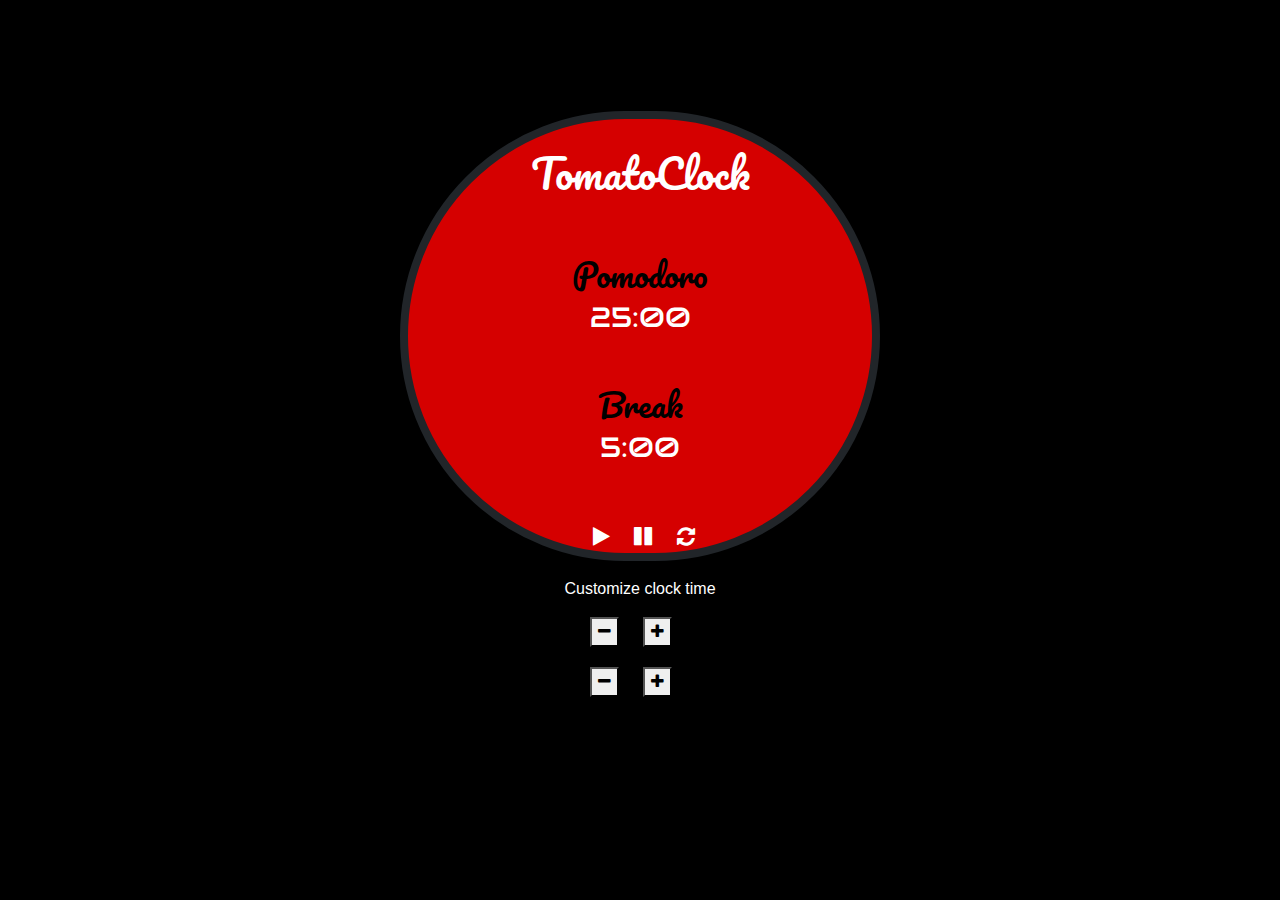
<file: pomodoro/index.html>
<!DOCTYPE html>
<html >
<head>
  <meta charset="UTF-8">
  <title>tomatoClock</title>
  
  
  <link rel='stylesheet prefetch' href='https://cdnjs.cloudflare.com/ajax/libs/twitter-bootstrap/4.0.0-alpha.6/css/bootstrap.min.css'>
<link rel='stylesheet prefetch' href='https://cdnjs.cloudflare.com/ajax/libs/font-awesome/4.7.0/css/font-awesome.css'>
<link rel='stylesheet prefetch' href='https://cdnjs.cloudflare.com/ajax/libs/font-awesome/4.7.0/css/font-awesome.min.css'>

      <link rel="stylesheet" href="css/style.css">

  
</head>

<body>
  <div class="container">
<div class="tomatoBox">
  
  <div class="title">
    <h1 class="text-center"> TomatoClock </h1>
</div>
  
  <div class="clock">
    <h2 class="text-center"> Pomodoro </h2>
     <h3 class="text-center"> <span id="timer"> 25:00 </span> </h3> 
</div>
  
  <div class="breakClock">
    <h2 class="text-center"> Break </h2>
     <h3 class="text-center"><span id="timerBreak"> 5:00 </span>  </h3> 
</div>
  
  <div class="controls">
 <i id="start" class="fa fa-play fa-lg" aria-hidden="true"></i>
    <i id="pause" class="fa fa-pause fa-lg" aria-hidden="true"></i>
    <i id="reset" class="fa fa-spin fa-refresh fa-lg" aria-hidden="true"></i>
  </div>
  
</div>
  <p> </p>
  
  <div class="settings">
    <p class="text-center"> Customize clock time </p>
  <button id="minus"><i class="fa fa-minus" aria-hidden="true"></i></button> <button id="plus"><i class="fa fa-plus" aria-hidden="true"></i></button>
  <p>  <button id="minusBreak"><i class="fa fa-minus" aria-hidden="true"></i></button> <button id="plusBreak"><i class="fa fa-plus" aria-hidden="true"></i></button></p>
    
    
  </div>
  
</div>
  <script src='https://cdnjs.cloudflare.com/ajax/libs/jquery/3.1.1/jquery.min.js'></script>

    <script src="js/index.js"></script>

</body>
</html>
</file>
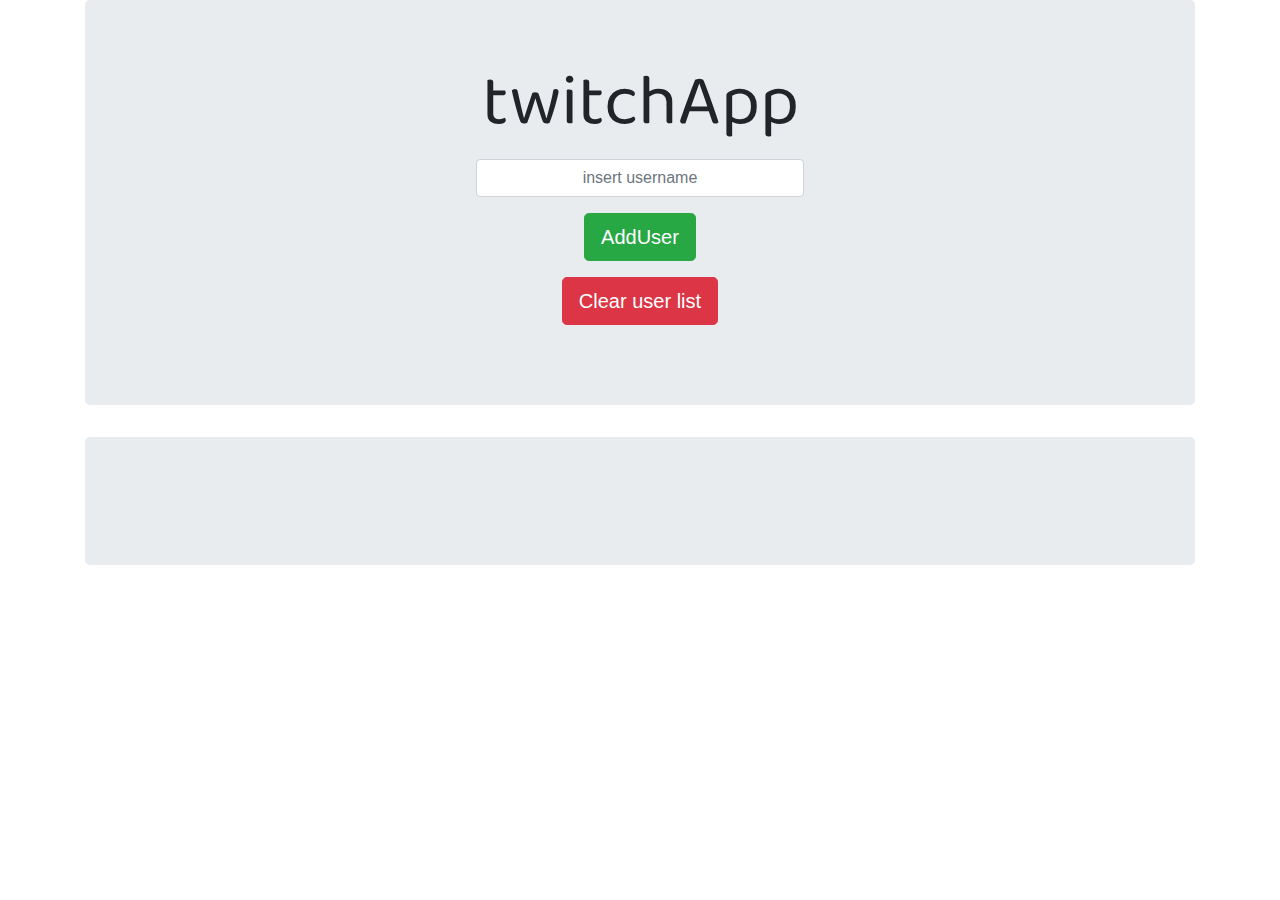
<file: twitchApp/index.html>
<!DOCTYPE html>
<html >
<head>
  <meta charset="UTF-8">
  <title>twitchApp</title>
  
  
  <link rel='stylesheet prefetch' href='https://maxcdn.bootstrapcdn.com/font-awesome/4.7.0/css/font-awesome.min.css'>
<link rel='stylesheet prefetch' href='https://cdnjs.cloudflare.com/ajax/libs/twitter-bootstrap/4.0.0-alpha.6/css/bootstrap.min.css'>

      <link rel="stylesheet" href="css/style.css">

  
</head>

<body>
  <div class='container'>
<div class="jumbotron">
        <h1 class="display-3 text-center">twitchApp</h1>
  <p></p>
  <div class='row'>
  <div class="col-md-4"></div><div class='col-md-4'><form>
    <input class="useradd form-control text-center" type="text" placeholder="insert username"></form>
  </div>
  </div>
  <p></p>
        <p class='text-center'><a id="buttonadd" class="btn btn-lg btn-success" href="#" role="button">AddUser</a></p>
  <p class='text-center'><a id="buttonclear" class="btn btn-lg btn-danger" href="#" role="button">Clear user list</a></p>
  </div>
  
  <div class="jumbotron">
<div id="users">      
  </div>
   </div>
  </div>
  <script src='https://cdnjs.cloudflare.com/ajax/libs/jquery/3.1.1/jquery.min.js'></script>
<script src='https://maxcdn.bootstrapcdn.com/bootstrap/3.3.7/js/bootstrap.min.js'></script>

    <script src="js/index.js"></script>

</body>
</html>
</file>
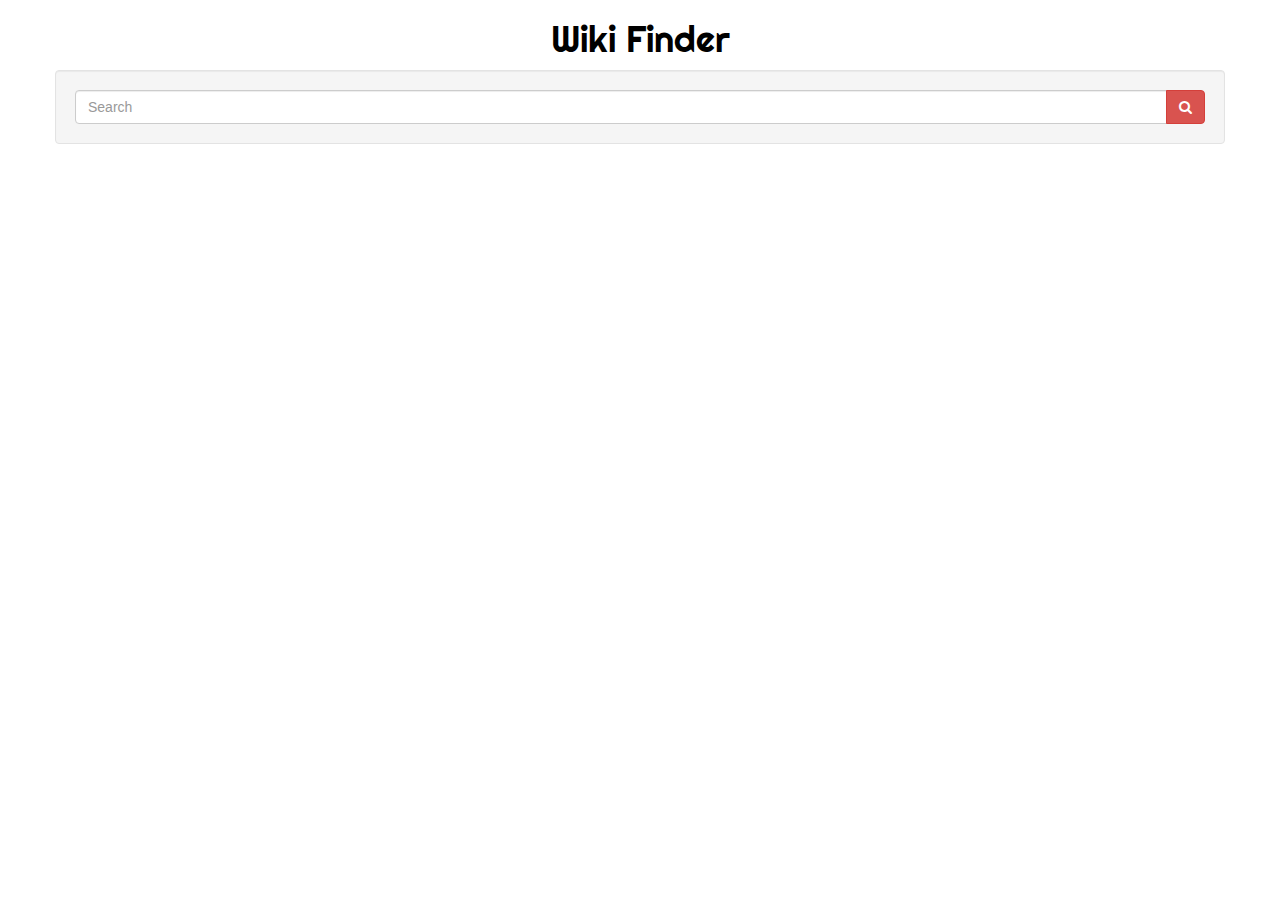
<file: wikiFinder/index.html>
<!DOCTYPE html>
<html >
<head>
  <meta charset="UTF-8">
  <title>wiki finder</title>
  
  
  <link rel='stylesheet prefetch' href='https://maxcdn.bootstrapcdn.com/bootstrap/3.3.7/css/bootstrap.min.css'>
<link rel='stylesheet prefetch' href='https://maxcdn.bootstrapcdn.com/font-awesome/4.7.0/css/font-awesome.min.css'>

      <link rel="stylesheet" href="css/style.css">

  
</head>

<body>
  <div class="container">
  <h1 class="text-center" id="logo"> Wiki Finder </h1>
  <div class="row well">
    <div id="custom-search-input">
           <div class="input-group text-center col-md-12">
        <input type="text" class="search-query form-control" placeholder="Search" />
        <span class="input-group-btn">
          <button class="btn btn-danger" type="button">
            <i class="fa fa-search"></i
              </button>
        </span>
      </div>
    </div>
  </div>
      <div id="result-box">
      </div>
    </div>
  <script src='https://cdnjs.cloudflare.com/ajax/libs/jquery/3.1.1/jquery.min.js'></script>
<script src='https://maxcdn.bootstrapcdn.com/bootstrap/3.3.7/js/bootstrap.min.js'></script>

    <script src="js/index.js"></script>

</body>
</html>
</file>
<file: pomodoro/css/style.css>
@import url('https://fonts.googleapis.com/css?family=Audiowide|Lobster|Orbitron|Pacifico');

body {
  background-color: black;
}

.tomatoBox {
  height: 450px;
  width: 480px;
  margin-top: 10%;
  margin-left: auto;
  margin-right: auto;
  background-color: #D50000;
  border-radius: 300px;
  border-style: solid;
  border-width: 8px;
 
}

.title {
  padding-top: 30px;
}

h1 {

  color: white;
}

.clock {
  padding-top: 50px;
  color: white;
}

.controls {
  color: white;
}

#start {
  cursor: pointer;
  margin-top: 10%;
  margin-left: 185px;
}

#pause {
  cursor: pointer;
  margin-top: 10%;
  margin-left: 20px;
}

#reset {
  cursor: pointer;
  margin-top: 10%;
  margin-left: 20px;
}

.settings {
  background-color: black;
  height: 100px;
  width: 200px;
  margin-left: auto;
  margin-right: auto;
  color: white; 
}
  
#minus {
  cursor: pointer;
  size: 15px;
  margin-left: 50px;
    
  }

#plus {
  
  margin-left: 20px;
  cursor: pointer;
  size: 15x;
    
  }

#minusBreak {
  margin-top: 20px;
  cursor: pointer;
  size: 15px;
  margin-left: 50px;
    
  }

#plusBreak {
  margin-top: 20px;
  margin-left: 20px;
  cursor: pointer;
  size: 15x;
    
  }


h1 {
  font-family: 'Pacifico', cursive;
}

h2 {
   font-family: 'Pacifico', cursive;
  color: black;
  
}

h3 {
  font-family: 'Audiowide', cursive;
}

.controls {
  padding-top: 10px;
}

.breakClock {
  margin-top: 50px;
  color: white;
}

#minusBreak {
  cursor: pointer;
  size: 15px;
    
  }

#plusBreak {
  
  cursor: pointer;
  size: 15x;
    
  }
</file>
<file: twitchApp/css/style.css>
@import url('https://fonts.googleapis.com/css?family=Baloo');


.display-3 {
    font-size: 4.5rem;
    font-weight: 300;
    line-height: 1.1;
    font-family: 'Baloo', cursive;
}


.card {
  margin-bottom: 20px;
  margin-right: 20px;

}
</file>
<file: wikiFinder/css/style.css>
@import url('https://fonts.googleapis.com/css?family=Righteous');

body {
  background-color: white;
}

h1 {
  color: black;
  font-family: 'Righteous', cursive;
}

#result-box {
  margin: auto;
}

.titleResult {
  
  
}

.description {
  
}
</file>
